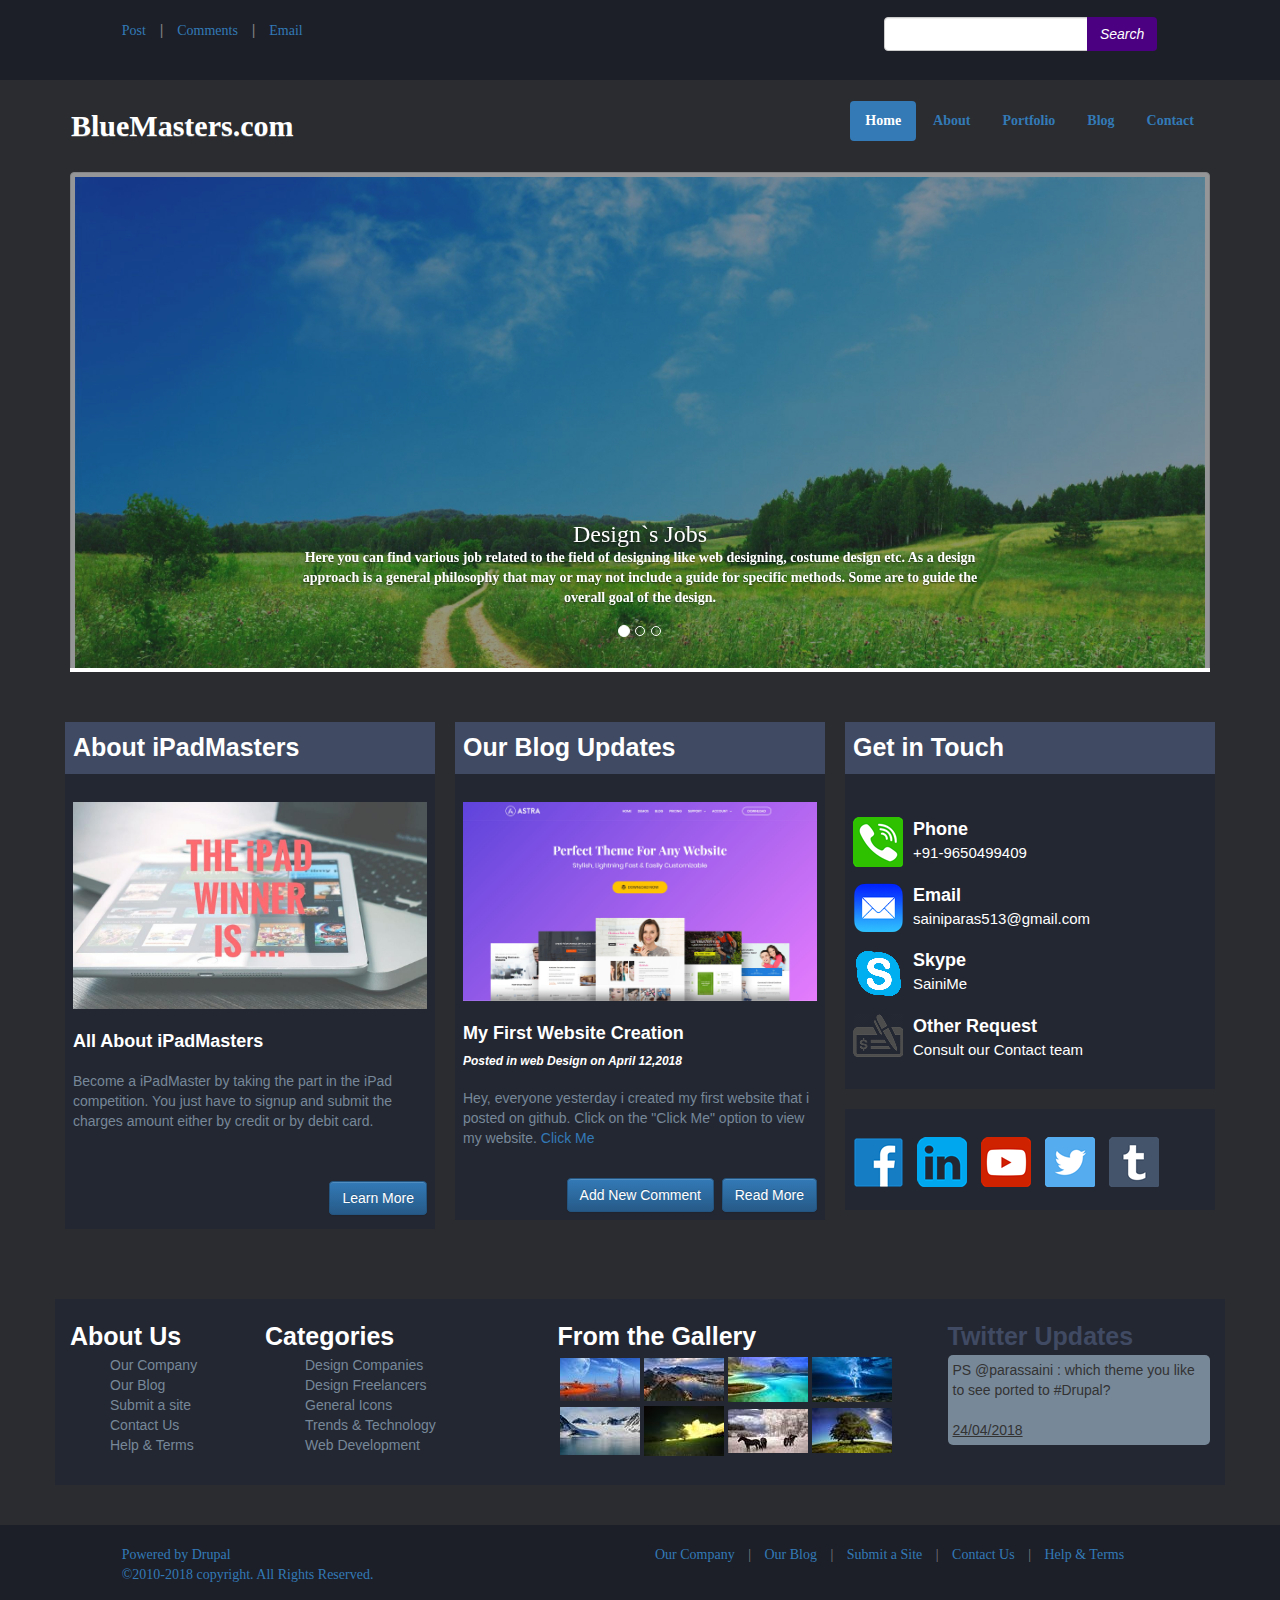
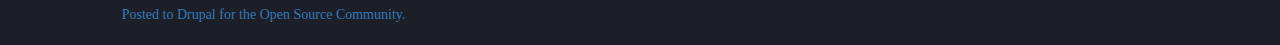
<file: index.html>
<!doctype html>
<html>
     <head>
        
          <meta charset="utf-8"/>
         <meta name="viewport" conttent="width=device-width, initial-scale=1"/>
         <meta name="X-UA-Compatible" content="IE=edge"/>
         <link rel="stylesheet" type="text/css" href="bootstrap.min.css"/>
         <link rel="stylesheet" type="text/css" href="bootstrap-theme.min.css"/>
         <link rel="stylesheet" type="text/css" href="csfile.css"/>    
        
         <script type="text/javascript" src="jsFile.js"></script>
    </head>
<body>
    <div class="container-fluid">
        <div class="row  cs1">
            
               <div class="col-lg-offset-1 col-lg-3 cs4 col-md-offset-1 col-md-4 col-sm-6 col-xs-12">
           
                 <ul class="list-inline ">
                     <li><a href="blog.html"   class="cs2">Post</a></li>
                     <li class="cs3">|</li>
                     <li><a href="javascript:enabled(return false);" onclick="comment()"  style="text-decoration:none;" class="cs2">Comments</a></li>
                     <li class="cs3">|</li>
                     <li><a href="javascript:enabled(return false);" onclick="email()"   style="text-decoration:none;" class="cs2">Email</a></li>
                </ul>
                   
            </div>
            
            <div class="col-lg-offset-4 col-lg-3 col-md-offset-3 col-md-3 col-sm-5 col-xs-11">
               
                <nav class="navbar  cs5">
                <form class="navbar-nav navbar-form navbar-right">
                   
                    <div class="input-group">
                       <input type="text" class="form-control" id="txt1"/>
                        <div class="input-group-btn">
                            <button class="btn cs6" onclick="sear()" >
                                <i style="color:white;">Search</i>
                            </button>
                        </div>
                    </div>
                </form>
                </nav>
                
            </div>
        </div>
    </div>
    
    <div class="container cs8">
        <div class="row ">
          
               <br/>
            <nav class="navbar">
                <div class="container-fluid">
                    <div class="navbar-header">
                        <a href="index.html" class="navbar-brand">
                            <span class="cs9" style="font-size:30px;">BlueMasters.com</span>
                            
                            
                        </a>
                        <button class="btn btn-primary navbar-toggle" data-toggle="collapse" data-target="#abc">
                           <span class="icon-bar"></span>
                            <span class="icon-bar"></span>
                            <span class="icon-bar"></span>
                        </button>
                    </div>
                    
                    <div class="navbar-collapse collapse" id="abc">
                           <ul class="nav nav-pills navbar-right cs9">
                                <li class="active"><a href="index.html">Home</a></li>
                                <li><a href="about.html">About</a></li>
                                <li><a href="portfolio.html">Portfolio</a></li>
                                <li><a href="blog.html">Blog</a></li>
                                <li><a href="contact.html">Contact</a></li>
                            </ul>
                    </div>
          
                </div>
            </nav>
          
        
     
    </div>
    </div>
    
    
    
    <div class="container">
      <div class="row">
         <div class="col-lg-12 col-col-md-12 col-sm-12 xol-xs-12">
             
             
             <div class="carousel slide" id="slides" data-ride="carousel">
                 
                 <ul class="carousel-indicators">
                     <li class="active" data-slide-to="0" data-target="#slides"></li>
                     <li data-slide-to="1" data-target="#slides"></li>
                     <li data-slide-to="2" data-target="#slides"></li>
                 </ul>
                 
                 
                 <div class="carousel-inner cs11">
                     <div class="active item">
                         <img src="2.jpg" class="img-responsive img-thumbnail cs13" />
                         <div class="carousel-caption ">
                             <div class="cs12">
                             <span class="h3">Design`s Jobs</span>
                             <p>
                                 Here you can find various job related to the field of designing like web designing, costume design etc. As a design approach is a general philosophy that may or may not include a guide for specific methods. Some are to guide the overall goal of the design. 
                                 
                             </p>
                                 </div>
                         </div>
                     </div>
                     
                     <div class="item">
                         <img src="3.jpg" class="img-responsive img-thumbnail cs13"/>
                         <div class="carousel-caption">
                             <div class="cs12">
                             <span class="h3">Trend and Technology</span>
                                 <p>Remain updated with the current affairs of technology because here we provide all the news related to the technology, what is in trend and which device is best and which is not. And also information related to the software.
                                 </p>
                                 </div>
                         </div>
                     </div>
                     
                     <div class="item">
                         <img src="5.jpg" class="img-responsive img-thumbnail cs13"/>
                          <div class="carousel-caption">
                             <div class="cs12">
                             <span class="h3">Blogs</span>
                                 <p>
                                     Read new blogs and enhance your knowledge. Or become a blogger by writing new blogs on our website. Share your ideas with people and  yearly whose blogs are read by a large number of people are awarded. Write any blog related to any field related to medical, technology etc.
                                 </p>
                                 </div>
                         </div>
                     </div>
                 </div>
             </div>    
   
      </div>
    </div>
    </div>
        
        
<br/>
        <br/>
        
        
       <div class="container">
           <div class="row">
               <div class="col-lg-4 col-md-4 col-sm-12 col-xs-12 cs18">
                    <table class="table">
                        <tr >
                           <td class="cs14" style="border:none;">
                               About iPadMasters
                            </td>
                        </tr>
                        
                        <tr class="cs16">
                            <td style="border:none;">
                                 <br/>
                                <img src="win-iphone-2.jpg" class="img-responsive"/>
                                <br/>
                                 <span class="cs15">
                                    All About iPadMasters
                                </span>
                               
                            </td>
                        </tr>
                        
                        <tr class="cs16">
                          <td style="border:none;">
                                <p class="cs17">
                                    Become a iPadMaster by taking the part in the iPad competition. You just have to signup and submit the charges amount either by credit or by debit card.
                                </p>
                                <br/>
                                <br/>
                              
                                <button class="btn btn-primary pull-right">Learn More</button>
                            <br/>
                              <br/>
                             
                            </td>
                        </tr>
                   </table>
               </div>
               
               
               
               
               
               
                <div class="col-lg-4 col-md-4 col-sm-12 col-xs-12 cs18" >
                    <table class="table">
                        <tr >
                           <td class="cs14" style="border:none;">
                               Our Blog Updates
                            </td>
                        </tr>
                        
                        <tr class="cs16">
                            <td style="border:none;">
                                 <br/>
                                <img src="sd.jpg" class="img-responsive"/>
                                <br/>
                                <span class="cs15">
                                    
                                    My First Website Creation
                                    <br/>
                                    <i style="font-size:12px;">
                                        Posted in web Design on April 12,2018
                                    </i>
                                </span>
                               
                            </td>
                        </tr>
                        
                        <tr class="cs16">
                          <td style="border:none;">
                                <p class="cs17">
                                   Hey, everyone yesterday i created my first website that i posted on github. Click on the "Click Me" option to view my website.
                                    <a href="https://sainiparas.github.io/forex/" target="_blank">Click Me</a>
                                </p>
                                <br/>
                                <div class="pull-right">
                                <button class="btn btn-primary">Add New Comment</button>&nbsp;
                                   <button class="btn btn-primary ">Read More</button>
                                    </div>
                              
                            </td>
                        </tr>
                   </table>
               </div>
               
               
               
               
                <div class="col-lg-4 col-md-4 col-sm-12 col-xs-12 cs18">
                    <table class="table">
                        <tr >
                           <td class="cs14" style="border:none;">
                               Get in Touch
                            </td>
                        </tr>
                        
                        <tr class="cs16">
                            <td style="border:none;">
                               <br/>
                                <div class="media">
                                    <div class="media-left">
                                    <img src="w.png" class="media-object"/>
                                        </div>
                                    <div class="media-body">
                                        <span class="cs15">Phone</span><br/>
                                        <span class="cs19">+91-9650499409</span>
                                    </div>
                                </div>
                            </td>                       
                            
                        </tr>
                        
                        
                        <tr class="cs16">
                            <td style="border:none;">
                         
                                <div class="media">
                                    <div class="media-left">
                                    <img src="Mail-icon.png" class="media-object"/>
                                        </div>
                                    <div class="media-body">
                                        <span class="cs15">Email</span><br/>
                                        <span class="cs19">sainiparas513@gmail.com</span>
                                    </div>
                                </div>
                            </td>                       
                            
                        </tr>
                        
                        
                          
                        <tr class="cs16">
                            <td style="border:none;">
                         
                                <div class="media">
                                    <div class="media-left">
                                    <img src="Skype-icon.png" class="media-object"/>
                                        </div>
                                    <div class="media-body">
                                        <span class="cs15">Skype</span><br/>
                                        <span class="cs19">SainiMe</span>
                                    </div>
                                </div>
                            </td>                       
                            
                        </tr>
                        
                        
                         <tr class="cs16">
                            <td style="border:none;">
                         
                                <div class="media">
                                    <div class="media-left">
                                    <img src="18-512.png" class="media-object"/>
                                        </div>
                                    <div class="media-body">
                                        <span class="cs15">Other Request</span><br/>
                                        <span class="cs19">Consult our Contact team</span>
                                        <br/>
                                        <br/>
                                    </div>
                                </div>
                            </td>                       
                            
                        </tr>
                        
              
                   </table>
                    
                 
                    <table class="table cs16">
                        <tr>
                            <td style="border:none;">
                                <br/>
                               <nav>
                                   
                                   <ul class="list-inline">
                                    <li>
                                        <a href="https://www.facebook.com/"><img src="facebook_logo.png" class="img-responsive"/></a>
                                       </li>  
                                       
                                       <li>
                                        <a href="https://www.linkedin.com/"><img src="linkedin.png" class="img-responsive"/></a>
                                       </li>   
                                       
                                       <li>
                                        <a href="https://www.youtube.com/"><img src="youtube-512.png" class="img-responsive"/></a>
                                       </li>  
                                       
                                        <li>
                                        <a href="https://twitter.com/login?lang=en"><img src="square-twitter-256.png" class="img-responsive"/></a>
                                       </li>  
                                       
                                       <li class="hidden-md">
                                        <a href="https://www.tumblr.com/login"><img src="square-tumblr-512.png" class="img-responsive"/></a>
                                       </li>  
                                   </ul>
                                </nav>
                              
                            </td>
                        </tr>
                    </table>
               </div>
           </div>
        </div>
        
        
        <br/>
        <br/>
        
        <div class="container">
            <div class="row" style="background-color:#232732;">
               <div class="col-lg-2 col-md-2 col-sm-3 col-xs-12" >
                   <br/>
                     <span class="cs20">About Us</span>
                   <br/>
                    <ul class="cs21">
                        <li><a  style="text-decoration:none;" href="about.html">Our Company</a></li>
                        <li><a class="cs22" href="blog.html">Our Blog</a></li>
                        <li><a class="cs22" href="javascript:enabled(return false)" onclick="site()">Submit a site</a></li>
                        <li><a class="cs22" href="contact.html">Contact Us</a></li>
                        <li><a class="cs22" href="javascript:enabled(return false)" onclick="help()">Help &amp; Terms</a></li>
                    </ul>
                   <br/>
                </div>
                
                
                
                  <div class="col-lg-3 col-md-3 col-sm-3 col-xs-12" >
                   <br/>
                     <span class="cs20">Categories</span>
                   <br/>
                    <ul class="cs21">
                        <li><a  style="text-decoration:none;"  href="javascript:enabled(return false);">Design Companies</a></li>
                        <li><a class="cs22" href="javascript:enabled(return false);">Design Freelancers</a></li>
                        <li><a class="cs22" href="javascript:enabled(return false);">General Icons</a></li>
                        <li><a class="cs22" href="javascript:enabled(return false);">Trends &amp; Technology</a></li>
                        <li><a class="cs22" href="javascript:enabled(return false);">Web Development</a></li>
                    </ul>
                   <br/>
                </div>
                
                
                <div class="col-lg-4 col-md-4 col-sm-3 col-xs-12">
                    <br/>
                       <span class="cs20">From the Gallery</span>
                    <br/>
                    <table>
                         <tr>
                             <td>
                               <a href="javascript:enabled(return false);"> <img src="1 (19).jpg" class="img-responsive cs24"/></a>
                             </td>
                              <td>
                                     <a href="javascript:enabled(return false);">
                                <img src="1 (30).jpg"class="img-responsive cs24"/>
                                         </a>
                             </td>
                             <td>
                                    <a href="javascript:enabled(return false);">
                                <img src="1 (34).jpg"class="img-responsive cs24"/>
                                        </a>
                             </td>
                              <td>
                                  <a href="javascript:enabled(return false);">
                                <img src="1 (59).jpg"class="img-responsive cs24"/>
                                  </a>
                                  
                             </td>
                        </tr>
                        
                        <tr>
                             <td>
                                    <a href="javascript:enabled(return false);">
                                <img src="1 (70).jpg" class="img-responsive cs24"/>
                                        </a>
                             </td>
                              <td>
                                     <a href="javascript:enabled(return false);">
                                <img src="1 (359).jpg"class="img-responsive cs24"/>
                                         </a>
                             </td>
                             <td>
                                    <a href="javascript:enabled(return false);">
                                <img src="1 (292).jpg"class="img-responsive cs24"/>
                                        </a>
                             </td>
                              <td>
                                     <a href="javascript:enabled(return false);">
                                <img src="1 (661).jpg"class="img-responsive cs24"/>
                                         </a>
                             </td>
                        </tr>
                    </table>
                </div>
                
                
                
                
                       
                <div class="col-lg-3 col-xs-3 col-sm-3 col-xs-12">
                      <br/>
                      <span class="cs20" style="color:#404A62;">Twitter Updates</span>
                    <br/>
                     <div id="ak">
                         PS @parassaini : which theme you like to see ported to #Drupal?
                         <br/>
                     
                         <br/>
                         <date>
                            <u>24/04/2018</u>
                         </date>
                         
                          </div>
                
                </div>
               

              

      
            </div>
        </div>
    </div>
        <br/>
        <br/>
        
        
        
        
        
        <div class="container-fluid">
            <div class="row cs1 cs25">
                  <div class="col-lg-offset-1 col-lg-4 col-md-offset-1 col-md-4">
                      <br/>
                       Powered by Drupal<br/>
                      &copy;2010-2018 copyright. All Rights Reserved.<br/>
                      <br/>
                      Posted to Drupal for the Open Source Community.
                      <br/>
                      <br/>
                  </div>
                
                
                   <div class="col-lg-offset-1 col-lg-6 col-md-offset-1 col-md-6">
                       <br/>
                  <ul class="list-inline ">
                     <li><a href="about.html"  class="cs2 cs25">Our Company</a></li>
                     <li class="cs3">|</li>
                     <li><a href="blog.html"  class="cs2 cs25">Our Blog</a></li>
                     <li class="cs3">|</li>
                     <li><a href="javascript:enabled(return false);" onclick="site()" style="text-decoration:none;" class="cs2 cs25">Submit a Site</a></li>
                       <li class="cs3">|</li>
                     <li><a href="contact.html"  class="cs2 cs25">Contact Us</a></li>
                       <li class="cs3">|</li>
                     <li><a href="javascript:enabled(return false);" onclick="help()" style="text-decoration:none;"  class="cs2 cs25">Help &amp; Terms</a></li>
                  </ul>
                       
                       
                   </div>
            </div>
        </div>
  
        
        
        
        
 
    
    
    <script type="text/javascript" src="jquery-3.2.1.min.js"></script>
    <script type="text/javascript" src="bootstrap.min.js"></script>
</body>    
</html>
</file>
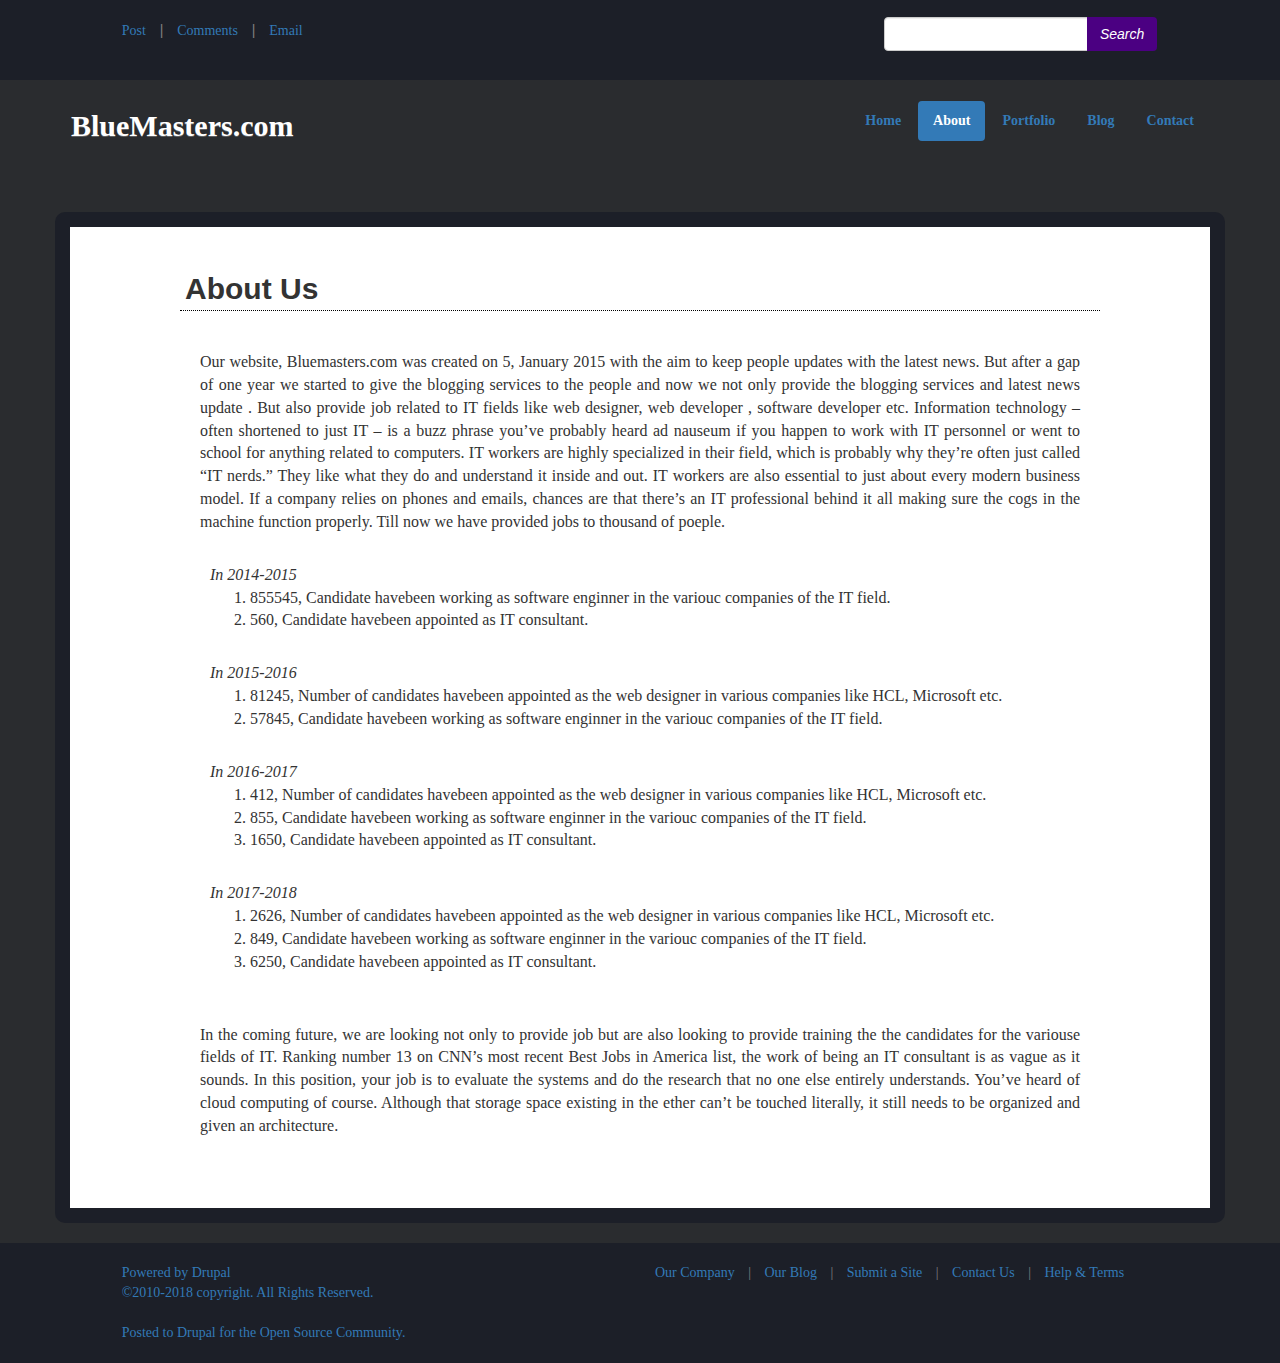
<file: about.html>
<!doctype html>
<html>
     <head>
        
          <meta charset="utf-8"/>
         <meta name="viewport" conttent="width=device-width, initial-scale=1"/>
         <meta name="X-UA-Compatible" content="IE=edge"/>
         <link rel="stylesheet" type="text/css" href="bootstrap.min.css"/>
         <link rel="stylesheet" type="text/css" href="bootstrap-theme.min.css"/>
         <link rel="stylesheet" type="text/css" href="csfile.css"/>    
        
         <script type="text/javascript" src="jsFile.js"></script>
    </head>
<body>
    <div class="container-fluid">
        <div class="row  cs1">
            
               <div class="col-lg-offset-1 col-lg-3 cs4 col-md-offset-1 col-md-4 col-sm-6 col-xs-12">
           
                    <ul class="list-inline ">
                            <li><a href="blog.html"   class="cs2">Post</a></li>
                            <li class="cs3">|</li>
                            <li><a href="javascript:enabled(return false);" onclick="comment()"  style="text-decoration:none;" class="cs2">Comments</a></li>
                            <li class="cs3">|</li>
                            <li><a href="javascript:enabled(return false);" onclick="email()"  style="text-decoration:none;" class="cs2">Email</a></li>
                       </ul>
                   
            </div>
            
            <div class="col-lg-offset-4 col-lg-3 col-md-offset-3 col-md-3 col-sm-5 col-xs-11">
               
                <nav class="navbar  cs5">
                <form class="navbar-nav navbar-form navbar-right">
                   
                    <div class="input-group">
                       <input type="text" class="form-control" id="txt1"/>
                        <div class="input-group-btn">
                            <button class="btn cs6" onclick="sear()">
                                <i style="color:white;">Search</i>
                            </button>
                        </div>
                    </div>
                </form>
                </nav>
                
            </div>
        </div>
    </div>
    
    <div class="container cs8">
        <div class="row ">
          
               <br/>
            <nav class="navbar">
                <div class="container-fluid">
                    <div class="navbar-header">
                        <a href="index.html" class="navbar-brand">
                            <span class="cs9" style="font-size:30px;">BlueMasters.com</span>
                            
                            
                        </a>
                        <button class="btn btn-primary navbar-toggle" data-toggle="collapse" data-target="#abc">
                           <span class="icon-bar"></span>
                            <span class="icon-bar"></span>
                            <span class="icon-bar"></span>
                        </button>
                    </div>
                    
                    <div class="navbar-collapse collapse" id="abc">
                           <ul class="nav nav-pills navbar-right cs9">
                                <li><a href="index.html">Home</a></li>
                                <li class="active"><a href="about.html">About</a></li>
                                <li><a href="portfolio.html">Portfolio</a></li>
                                <li><a href="blog.html">Blog</a></li>
                                <li><a href="contact.html">Contact</a></li>
                            </ul>
                    </div>
          
                </div>
            </nav>
          
        
     
    </div>
    </div>
    

    <br/>
    <br/>
   
            
            
            
    <div class="container body-border ">
        <div class="row">
        <div class="col-lg-offset-1 col-lg-10 col-md-offset-1 col-md-10 col-sm-offset-1 col-sm-10 col-xs-12">
            <br/>
            <br/>
            <div class="padi" style="border-bottom:1.5px dotted black;">
             <i class="fa fa-paragraph fa-2x"></i>
                <span class="h2"><b>About Us</b></span>
                <br/>
              
                
              
                </div>
             <br/>
            </div>
              <div class="col-lg-offset-1 col-lg-10 col-md-offset-1 col-md-10 col-sm-offset-1 col-sm-10 col-xs-12">
                  <p style="padding:20px;" class="para">
                      Our website, Bluemasters.com was created on <date>5, January 2015</date> with the aim to keep people updates with the latest news. But after a gap of one year we started to give the blogging services to the people and now we not only provide the blogging services and latest news update . But also provide job related to IT fields like web designer, web developer , software developer etc. Information technology – often shortened to just IT – is a buzz phrase you’ve probably heard ad nauseum if you happen to work with IT personnel or went to school for anything related to computers. IT workers are highly specialized in their field, which is probably why they’re often just called “IT nerds.” They like what they do and understand it inside and out. IT workers are also essential to just about every modern business model. If a company relies on phones and emails, chances are that there’s an IT professional behind it all making sure the cogs in the machine function properly.
                      Till now we have provided jobs to thousand of poeple.
                  </p>
              
                  <div style="padding-left:30px;padding-right:30px;">
                  <div class="para">
                      <cite>In 2014-2015</cite>
                  <ul class="para" style="list-style-type:number;">
                      <li>
                         855545, Candidate havebeen working as software enginner in the variouc companies of the IT field.
                      </li>
                      <li>
                         560, Candidate havebeen appointed as IT consultant.
                      </li>
                  </ul>
                      </div>
                  
                  <br/>
                  
                   <div class="para">
                      <cite>In 2015-2016</cite>
                  <ul class="para" style="list-style-type:number;">
                      <li>81245, Number of candidates havebeen appointed as the web designer in various companies like HCL, Microsoft etc.</li>
                      <li>
                         57845, Candidate havebeen working as software enginner in the variouc companies of the IT field.
                      </li>
                     
                  </ul>
                      </div>
                  
                  <br/>
                  
                   <div class="para">
                      <cite>In 2016-2017</cite>
                  <ul class="para" style="list-style-type:number;">
                      <li>412, Number of candidates havebeen appointed as the web designer in various companies like HCL, Microsoft etc.</li>
                      <li>
                         855, Candidate havebeen working as software enginner in the variouc companies of the IT field.
                      </li>
                      <li>
                         1650, Candidate havebeen appointed as IT consultant.
                      </li>
                  </ul>
                      </div>
                  
                  
                  <br/>
                  
                   <div class="para">
                      <cite>In 2017-2018</cite>
                  <ul class="para" style="list-style-type:number;">
                      <li>2626, Number of candidates havebeen appointed as the web designer in various companies like HCL, Microsoft etc.</li>
                      <li>
                         849, Candidate havebeen working as software enginner in the variouc companies of the IT field.
                      </li>
                      <li>
                         6250, Candidate havebeen appointed as IT consultant.
                      </li>
                  </ul>
                      </div>
                 
                 </div>
                  <br/>
                  <p class="para" style="padding:20px;">
                      In the coming future, we are looking not only to provide job but are also looking to provide training the the candidates for the variouse fields of  IT. Ranking number 13 on CNN’s most recent Best Jobs in America list, the work of being an IT consultant is as vague as it sounds. In this position, your job is to evaluate the systems and do the research that no one else entirely understands. You’ve heard of cloud computing of course. Although that storage space existing in the ether can’t be touched literally, it still needs to be organized and given an architecture.
                  </p>
                  <br/>
                  <br/>
            </div>
        </div>
    </div>
    
    
    
    
    
    
    
    
    
    
    
    
    
    
    
    
    
    
    
    
   
         <br/>
        
        <div class="container-fluid">
            <div class="row cs1 cs25">
                  <div class="col-lg-offset-1 col-lg-4 col-md-offset-1 col-md-4">
                      <br/>
                       Powered by Drupal<br/>
                      &copy;2010-2018 copyright. All Rights Reserved.<br/>
                      <br/>
                      Posted to Drupal for the Open Source Community.
                      <br/>
                      <br/>
                  </div>
                
                
                   <div class="col-lg-offset-1 col-lg-6 col-md-offset-1 col-md-6">
                       <br/>
                       <ul class="list-inline ">
                            <li><a href="about.html"  class="cs2 cs25">Our Company</a></li>
                            <li class="cs3">|</li>
                            <li><a href="blog.html"  class="cs2 cs25">Our Blog</a></li>
                            <li class="cs3">|</li>
                            <li><a href="javascript:enabled(return false);" onclick="site()" style="text-decoration:none;"  class="cs2 cs25">Submit a Site</a></li>
                              <li class="cs3">|</li>
                            <li><a href="contact.html"  class="cs2 cs25">Contact Us</a></li>
                              <li class="cs3">|</li>
                            <li><a href="javascript:enabled(return false);" onclick="help()" style="text-decoration:none;"  class="cs2 cs25">Help &amp; Terms</a></li>
                         </ul>
                       
                       
                   </div>
            </div>
        </div>
       
    <script type="text/javascript" src="jquery-3.2.1.min.js"></script>
    <script type="text/javascript" src="bootstrap.min.js"></script>
</body>    
</html>
</file>
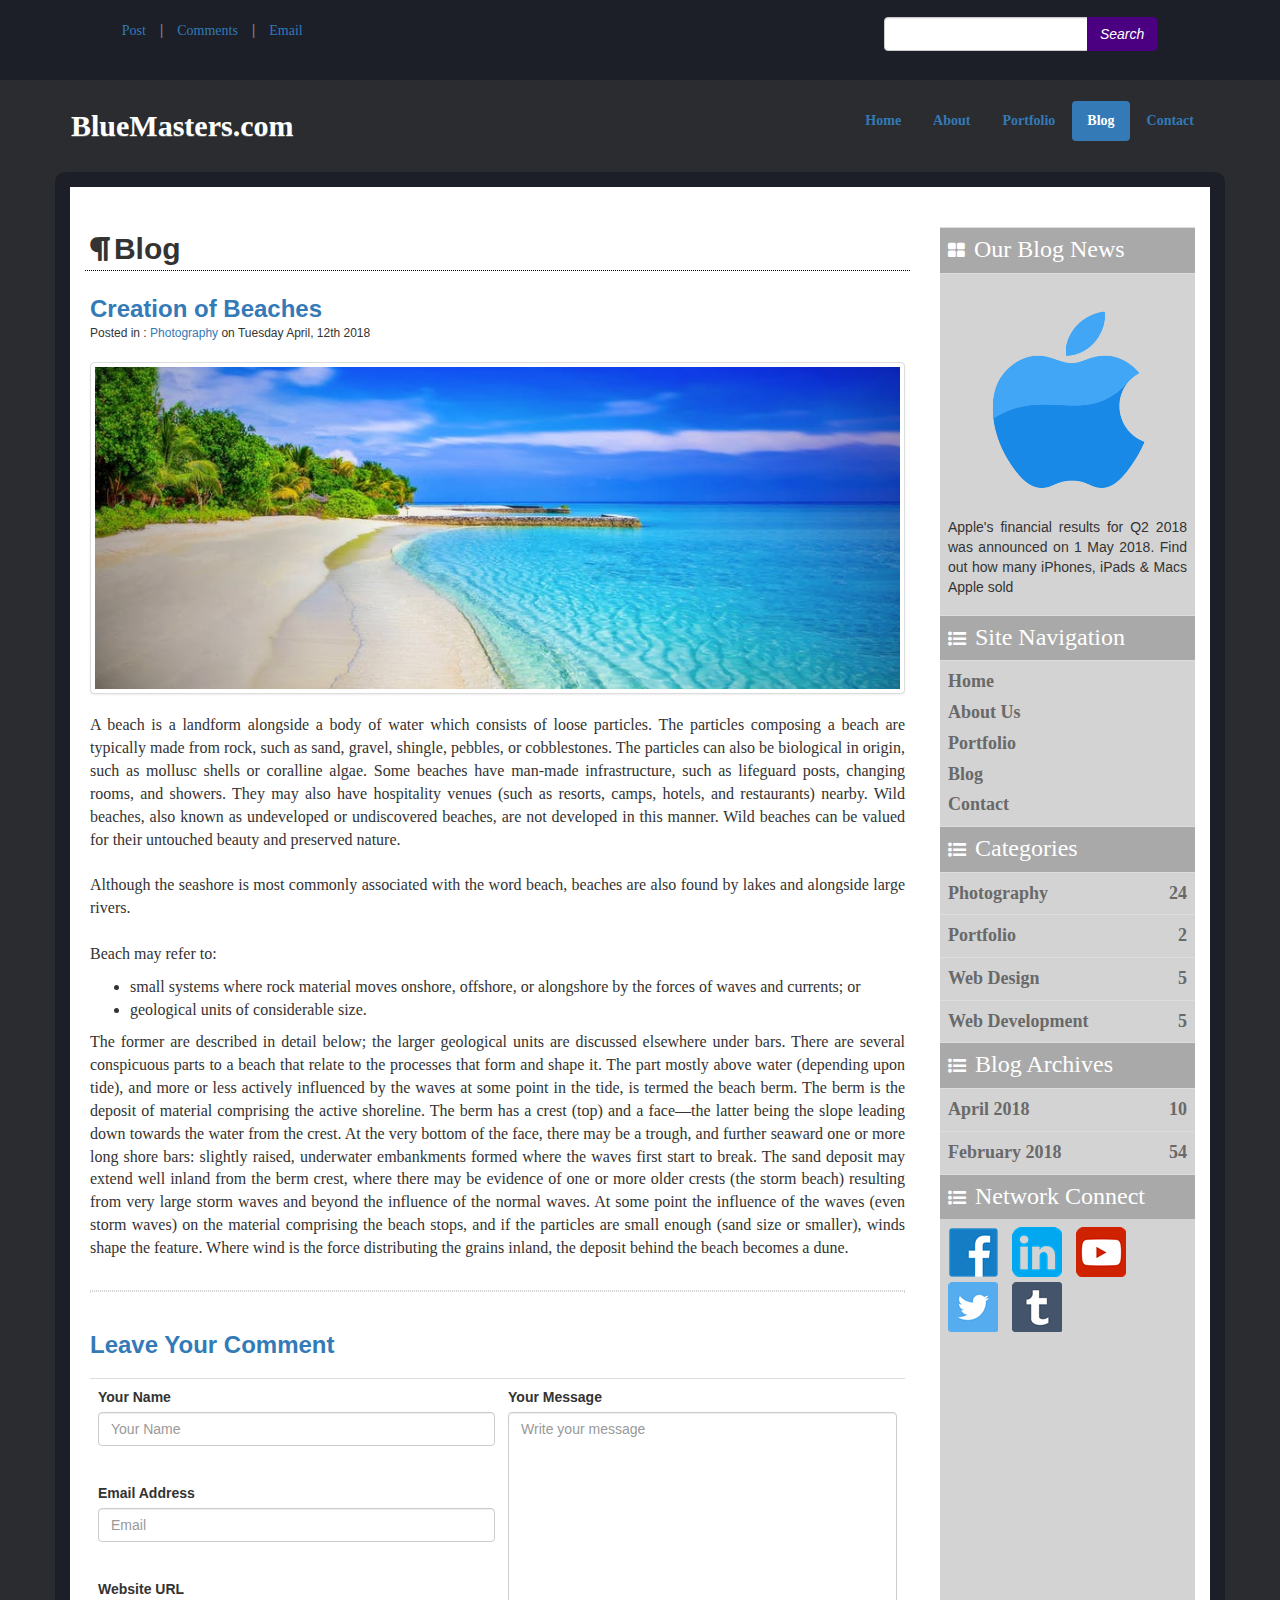
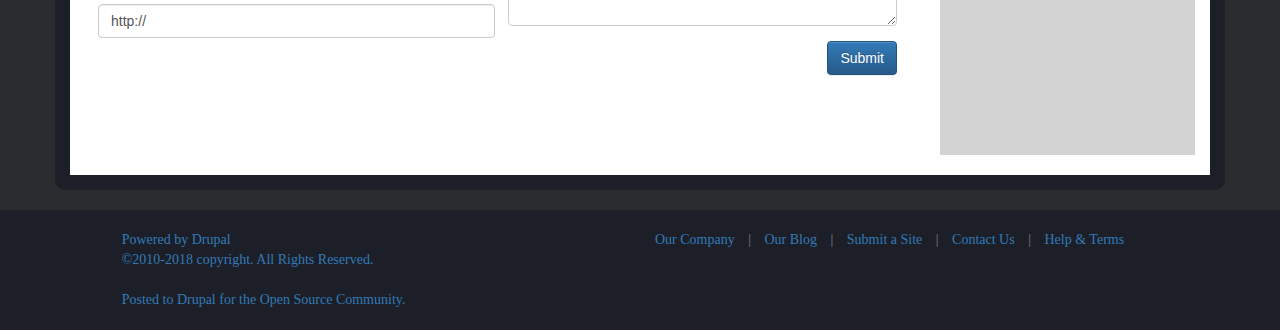
<file: blog.html>
<!doctype html>
<html>
     <head>
        
          <meta charset="utf-8"/>
         <meta name="viewport" conttent="width=device-width, initial-scale=1"/>
         <meta name="X-UA-Compatible" content="IE=edge"/>
         <link rel="stylesheet" type="text/css" href="bootstrap.min.css"/>
         <link rel="stylesheet" type="text/css" href="bootstrap-theme.min.css"/>
         <link rel="stylesheet" type="text/css" href="csfile.css"/>    
         <link rel="stylesheet" href="https://cdnjs.cloudflare.com/ajax/libs/font-awesome/4.7.0/css/font-awesome.min.css">
         <script type="text/javascript" src="jsFile.js"></script>
    </head>
<body>
    <div class="container-fluid">
        <div class="row  cs1">
            
               <div class="col-lg-offset-1 col-lg-3 cs4 col-md-offset-1 col-md-4 col-sm-6 col-xs-12">
           
                    <ul class="list-inline ">
                            <li><a href="blog.html"   class="cs2">Post</a></li>
                            <li class="cs3">|</li>
                            <li><a href="javascript:enabled(return false);" onclick="comment()" style="text-decoration:none;" class="cs2">Comments</a></li>
                            <li class="cs3">|</li>
                            <li><a href="javascript:enabled(return false);" onclick="email()"  style="text-decoration:none;"  class="cs2">Email</a></li>
                       </ul>
                   
            </div>
            
            <div class="col-lg-offset-4 col-lg-3 col-md-offset-3 col-md-3 col-sm-5 col-xs-11">
               
                <nav class="navbar  cs5">
                <form class="navbar-nav navbar-form navbar-right">
                   
                    <div class="input-group">
                       <input type="text" class="form-control" id="txt1"/>
                        <div class="input-group-btn">
                            <button class="btn cs6" onclick="sear()">
                                <i style="color:white;">Search</i>
                            </button>
                        </div>
                    </div>
                </form>
                </nav>
                
            </div>
        </div>
    </div>
    
    <div class="container cs8">
        <div class="row ">
          
               <br/>
            <nav class="navbar">
                <div class="container-fluid">
                    <div class="navbar-header">
                        <a href="index.html" class="navbar-brand">
                            <span class="cs9" style="font-size:30px;">BlueMasters.com</span>
                            
                            
                        </a>
                        <button class="btn btn-primary navbar-toggle" data-toggle="collapse" data-target="#abc">
                           <span class="icon-bar"></span>
                            <span class="icon-bar"></span>
                            <span class="icon-bar"></span>
                        </button>
                    </div>
                    
                    <div class="navbar-collapse collapse" id="abc">
                           <ul class="nav nav-pills navbar-right cs9">
                                <li><a href="index.html">Home</a></li>
                                <li><a href="about.html">About</a></li>
                                <li><a href="portfolio.html">Portfolio</a></li>
                                <li class="active"><a href="blog.html">Blog</a></li>
                                <li><a href="contact.html">Contact</a></li>
                            </ul>
                    </div>
          
                </div>
            </nav>
          
        
     
    </div>
    </div>
    
    
    
    <div class="container body-border">
        <div class="row">
        <div class="col-lg-9 col-md-9 col-sm-12 col-xs-12">
            <br/>
            <br/>
            <div class="padi" style="border-bottom:1.5px dotted black;">
             <i class="fa fa-paragraph fa-2x"></i>
                <span class="h2"><b>Blog</b></span>
                <br/>
              
                </div>
             <br/>
            <div class="padi">
             <span class="h3 text-primary"><b>Creation of Beaches</b></span><br/>
               <b> <span class="h6">Posted in :<span class="text-primary"> Photography</span> on Tuesday April, 12th 2018</span></b>
                <br/>
                <br/>
                <img src="sea.jpeg" class="img-responsive img-thumbnail"/>
                <br/>
                 <br/>
                
                <p class=" para">A beach is a landform alongside a body of water which consists of loose particles. The particles composing a beach are typically made from rock, such as sand, gravel, shingle, pebbles, or cobblestones. The particles can also be biological in origin, such as mollusc shells or coralline algae.

Some beaches have man-made infrastructure, such as lifeguard posts, changing rooms, and showers. They may also have hospitality venues (such as resorts, camps, hotels, and restaurants) nearby. Wild beaches, also known as undeveloped or undiscovered beaches, are not developed in this manner. Wild beaches can be valued for their untouched beauty and preserved nature.
                    <br/><br/>
                    
                    Although the seashore is most commonly associated with the word beach, beaches are also found by lakes and alongside large rivers.
                    <br/><br/>
                    Beach may refer to:
                     </p>
                    <ul class="para">
                        <li>small systems where rock material moves onshore, offshore, or alongshore by the forces of waves and currents; or</li>
                        <li>geological units of considerable size.</li>
                    </ul>
                <p class="para">
                The former are described in detail below; the larger geological units are discussed elsewhere under bars.

There are several conspicuous parts to a beach that relate to the processes that form and shape it. The part mostly above water (depending upon tide), and more or less actively influenced by the waves at some point in the tide, is termed the beach berm. The berm is the deposit of material comprising the active shoreline. The berm has a crest (top) and a face—the latter being the slope leading down towards the water from the crest. At the very bottom of the face, there may be a trough, and further seaward one or more long shore bars: slightly raised, underwater embankments formed where the waves first start to break.

The sand deposit may extend well inland from the berm crest, where there may be evidence of one or more older crests (the storm beach) resulting from very large storm waves and beyond the influence of the normal waves. At some point the influence of the waves (even storm waves) on the material comprising the beach stops, and if the particles are small enough (sand size or smaller), winds shape the feature. Where wind is the force distributing the grains inland, the deposit behind the beach becomes a dune.
               </p>
                
                <br/>
               <div class="lin" ></div>
                <br/>
                
                <!--down div tag will display the comment submitted by the user -->
                <span id="spa"></span>
                <div id="come">
                    
                </div>
                
                
                 
                   <br/>
                  <span class="h3 text-primary text-capitalize"><b>Leave your comment</b></span>
                <br/>
                <br/>
                <table class="table">
                    <tr>
                        <td>
                            <form>
                                <div class="form-group">
                                    <label>Your Name</label>
                                    <input id="txt10" type="text" placeholder="Your Name" class="form-control"/>
                                </div>
                            </form>
                        </td>
                        
                        <td rowspan="4" style="padding-left:5px;">
                            <form>
                                <div class="form-group">
                                    <label>Your Message</label>
                                    <div>
                                    <textarea id="txt4" rows="10" placeholder="Write your message " maxlength="400" class="form-control"></textarea>
                                        </div>
                                </div>
                                <button onclick="submi()" class="btn btn-primary pull-right">
                                    Submit
                                </button>
                            </form>
                        </td>
                    </tr>
                    
                    
                     <tr>
                        <td style="border:none;">
                            <form>
                                <div class="form-group">
                                    <label>Email Address</label>
                                    <input id="txt2" type="email" placeholder="Email" class="form-control"/>
                                </div>
                            </form>
                        </td>
                    </tr>
                    
                    
                     <tr>
                        <td style="border:none;">
                            <form>
                                <div class="form-group">
                                    <label>Website URL</label>
                                    <input id="txt3" type="text" value="http://" class="form-control"/>
                                </div>
                            </form>
                        </td>
                    </tr>
                    
                    <tr>
                        <td style="border:none;">
                        </td>
                    </tr>
                    
                  
                </table>
                
                
                
            </div>
            <br/>
        </div>
            
            
            <div class="col-lg-3 col-md-3 col-sm-12 col-xs-12">
                <br/>
                <br/>
                 <table class="table">
                     <tr>
                     <td class="gray"> 
                        <i class="fa fa-th-large"></i> &nbsp;<span class="h3">Our Blog News</span>
                    </td>
                     </tr>
                     <tr>
                         <td class="gray1">
                             <img src="apple.png" class="img-responsive appl" />
                             <p class="gray2">
                                 Apple's financial results for Q2 2018 was announced on 1 May 2018. Find out how many iPhones, iPads & Macs Apple sold
                             </p>
                         </td>
                     </tr>
                     
                     
                      <tr>
                     <td class="gray"> 
                        <i class="fa fa-list-ul"></i> &nbsp;<span class="h3">Site Navigation</span>
                    </td>
                     </tr>
                     <tr>
                         <td class="gray1">
                            <div class="btn-block btn-group">
                                <a href="index.html" class="text-left cs34" style="text-decoration:none;">
                                    <div> Home
                                    </div>
                                </a>
                             </div>
                             
                               <div class="btn-block btn-group ">
                                <a href="about.html" class="text-left cs34 active" style="text-decoration:none;">
                                    <div> About Us
                                    </div>
                                </a>
                             </div>
                             
                             <div class="btn-block btn-group">
                                <a href="portfolio.html" class="text-left cs34 active" style="text-decoration:none;">
                                    <div>Portfolio
                                    </div>
                                </a>
                             </div>
                             
                             
                             <div class="btn-block btn-group">
                                <a href="blog.html" class="text-left cs34 active" style="text-decoration:none;">
                                    <div> Blog
                                    </div>
                                </a>
                             </div>
                             
                             <div class="btn-block btn-group">
                                <a href="contact.html" class="text-left cs34 active" style="text-decoration:none;">
                                    <div> Contact
                                    </div>
                                </a>
                             </div>
                         </td>
                     </tr>
                     
                     
                     
                      <tr>
                     <td class="gray"> 
                        <i class="fa fa-list-ul"></i> &nbsp;<span class="h3">Categories</span>
                    </td>
                      
                     </tr>
                     <tr>
                         <td class="gray1 text-center">
                             <a class="ak" href="#" style="text-decoration:none;">
                              <div class="text-left">
                                  <span>Photography</span>
                                  <span style="float:right">24</span>
                             </div>
                                 </a>
                            
                         </td>
                     </tr>
                     
                     
                       <tr>
                         <td class="gray1 text-center">
                             <a class="ak" href="#" style="text-decoration:none;">
                              <div class="text-left">
                                  <span>Portfolio</span>
                                  <span style="float:right">2</span>
                             </div>
                                 </a>
                            
                         </td>
                     </tr>
                     
                     
                        <tr>
                         <td class="gray1 text-center">
                             <a class="ak" href="#" style="text-decoration:none;">
                              <div class="text-left">
                                  <span>Web Design</span>
                                  <span style="float:right">5</span>
                             </div>
                                 </a>
                            
                         </td>
                     </tr>
                     
                     
                        <tr>
                         <td class="gray1 text-center">
                             <a class="ak" href="#" style="text-decoration:none;">
                              <div class="text-left">
                                  <span>Web Development</span>
                                  <span style="float:right">5</span>
                             </div>
                                 </a>
                            
                         </td>
                     </tr>
                     
                     
                     <tr>
                     <td class="gray"> 
                        <i class="fa fa-list-ul"></i> &nbsp;<span class="h3">Blog Archives</span>
                    </td>
                     </tr>
                    <tr>
                         <td class="gray1 text-center">
                             <a class="ak" href="#" style="text-decoration:none;">
                              <div class="text-left">
                                  <span>April 2018</span>
                                  <span style="float:right">10</span>
                             </div>
                                 </a>
                            
                         </td>
                     </tr>
                     
                     
                       <tr>
                         <td class="gray1 text-center">
                             <a class="ak" href="#" style="text-decoration:none;">
                              <div class="text-left">
                                  <span>February 2018</span>
                                  <span style="float:right">54</span>
                             </div>
                                 </a>
                            
                         </td>
                     </tr>
                     
                     
                        <tr>
                     <td class="gray"> 
                        <i class="fa fa-list-ul"></i> &nbsp;<span class="h3">Network Connect</span>
                    </td>
                     </tr>
                      <tr class="gray1">
                            <td style="border:none;">
                          
                               <nav>
                                   
                                   <ul class="list-inline">
                                    <li>
                                        <a href="https://www.facebook.com/"><img src="facebook_logo.png" class="img-responsive"/></a>
                                       </li>  
                                       
                                       <li>
                                        <a href="https://www.linkedin.com/"><img src="linkedin.png" class="img-responsive"/></a>
                                       </li>   
                                       
                                       <li>
                                        <a href="https://www.youtube.com/"><img src="youtube-512.png" class="img-responsive"/></a>
                                       </li>  
                                       
                                        <li>
                                        <a href="https://twitter.com/login?lang=en"><img src="square-twitter-256.png" class="img-responsive"/></a>
                                       </li>  
                                       
                                       <li class="hidden-md">
                                        <a href="https://www.tumblr.com/login"><img src="square-tumblr-512.png" class="img-responsive"/></a>
                                       </li>  
                                   </ul>
                                </nav>
                              
                            </td>
                        </tr>

                     
                     <tr>
                         <td class="gray1 text-center cs31" style="border:none;"></td>
                     </tr>
                </table>
            </div>
        </div>

    </div>
    
    
    
    
    
    
    
    
    
    
    
    
    
    
    
    
    
    
    
    
    
    
    
   
         <br/>
        
        <div class="container-fluid">
            <div class="row cs1 cs25">
                  <div class="col-lg-offset-1 col-lg-4 col-md-offset-1 col-md-4">
                      <br/>
                       Powered by Drupal<br/>
                      &copy;2010-2018 copyright. All Rights Reserved.<br/>
                      <br/>
                      Posted to Drupal for the Open Source Community.
                      <br/>
                      <br/>
                  </div>
                
                
                   <div class="col-lg-offset-1 col-lg-6 col-md-offset-1 col-md-6">
                       <br/>
                       <ul class="list-inline ">
                            <li><a href="about.html"  class="cs2 cs25">Our Company</a></li>
                            <li class="cs3">|</li>
                            <li><a href="blog.html"  class="cs2 cs25">Our Blog</a></li>
                            <li class="cs3">|</li>
                            <li><a href="javascript:enabled(return false);" onclick="site()" style="text-decoration:none;"  class="cs2 cs25">Submit a Site</a></li>
                              <li class="cs3">|</li>
                            <li><a href="contact.html"  class="cs2 cs25">Contact Us</a></li>
                              <li class="cs3">|</li>
                            <li><a href="javascript:enabled(return false);" onclick="help()" style="text-decoration:none;" class="cs2 cs25">Help &amp; Terms</a></li>
                         </ul>
                       
                       
                   </div>
            </div>
        </div>
       
    <script type="text/javascript" src="jquery-3.2.1.min.js"></script>
    <script type="text/javascript" src="bootstrap.min.js"></script>
</body>    
</html>
</file>
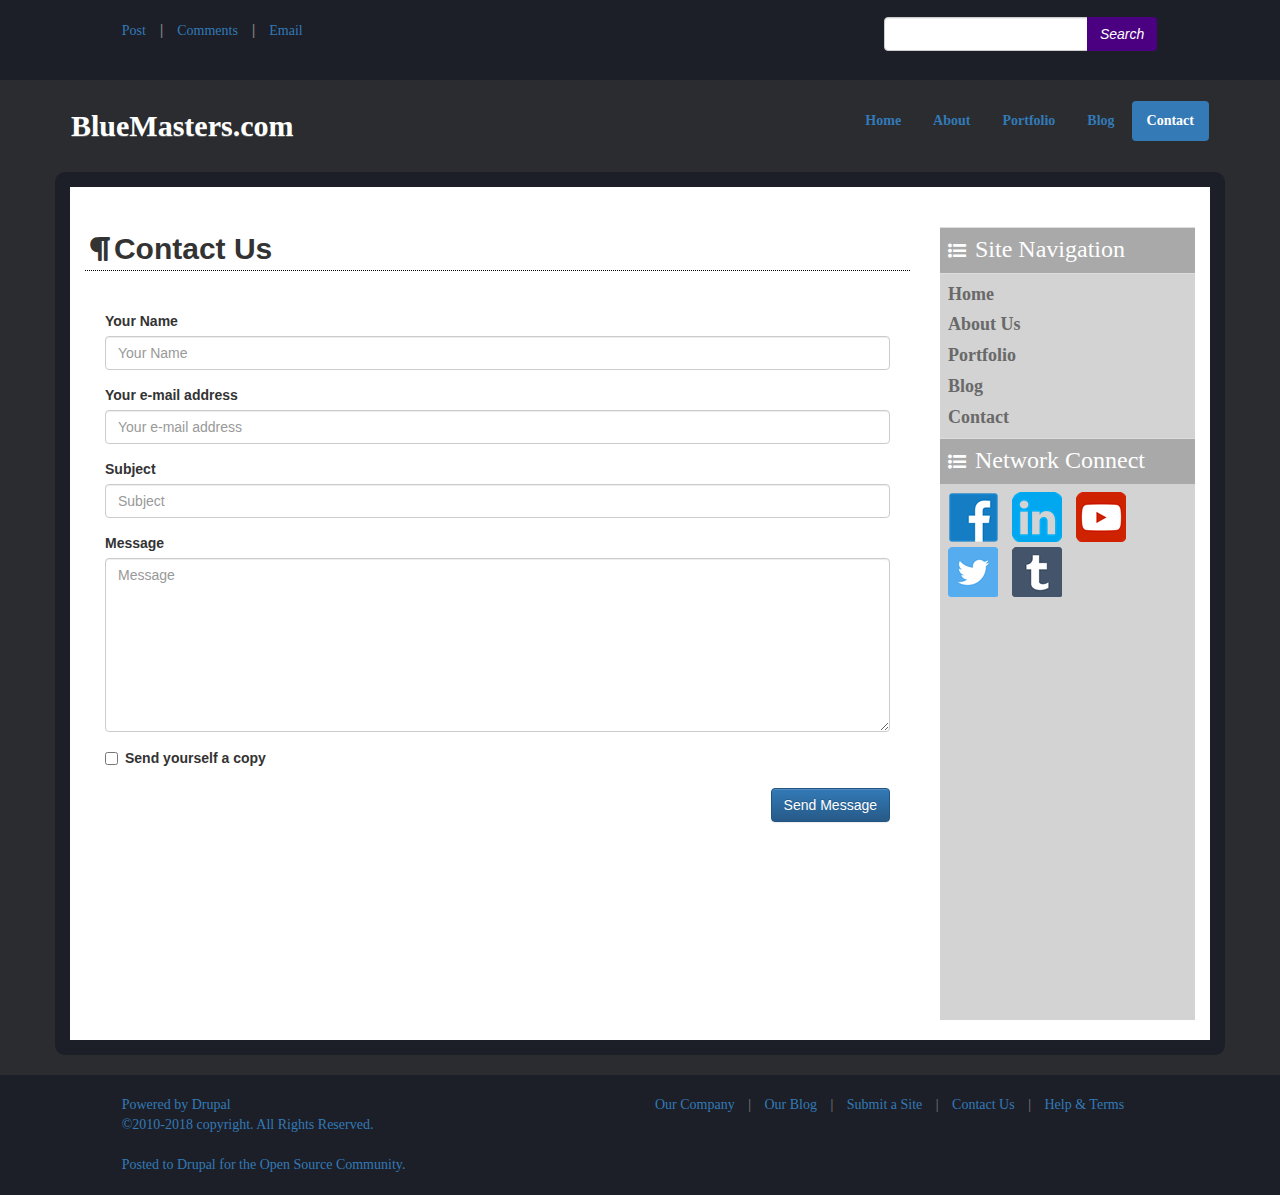
<file: contact.html>
<!doctype html>
<html>
     <head>
        
          <meta charset="utf-8"/>
         <meta name="viewport" conttent="width=device-width, initial-scale=1"/>
         <meta name="X-UA-Compatible" content="IE=edge"/>
         <link rel="stylesheet" type="text/css" href="bootstrap.min.css"/>
         <link rel="stylesheet" type="text/css" href="bootstrap-theme.min.css"/>
         <link rel="stylesheet" type="text/css" href="csfile.css"/>    
        <link rel="stylesheet" href="https://cdnjs.cloudflare.com/ajax/libs/font-awesome/4.7.0/css/font-awesome.min.css">
         <script type="text/javascript" src="jsFile.js"></script>
         <style type="text/css">
           .val_error{
                color:black;
           }
         </style>
    </head>
<body>
    <div class="container-fluid">
        <div class="row  cs1">
            
               <div class="col-lg-offset-1 col-lg-3 cs4 col-md-offset-1 col-md-4 col-sm-6 col-xs-12">
           
                    <ul class="list-inline ">
                            <li><a href="blog.html"   class="cs2">Post</a></li>
                            <li class="cs3">|</li>
                            <li><a href="javascript:enabled(return false);" onclick="comment()"  style="text-decoration:none;" class="cs2">Comments</a></li>
                            <li class="cs3">|</li>
                            <li><a href="javascript:enabled(return false);" onclick="email()"  style="text-decoration:none;"  class="cs2">Email</a></li>
                       </ul>
                   
            </div>
            
            <div class="col-lg-offset-4 col-lg-3 col-md-offset-3 col-md-3 col-sm-5 col-xs-11">
               
                <nav class="navbar  cs5">
                <form class="navbar-nav navbar-form navbar-right">
                   
                    <div class="input-group">
                       <input type="text" class="form-control" id="txt1"/>
                        <div class="input-group-btn">
                            <button class="btn cs6" onclick="sear()">
                                <i style="color:white;">Search</i>
                            </button>
                        </div>
                    </div>
                </form>
                </nav>
                
            </div>
        </div>
    </div>
    
    <div class="container cs8">
        <div class="row ">
          
               <br/>
            <nav class="navbar">
                <div class="container-fluid">
                    <div class="navbar-header">
                        <a href="index.html" class="navbar-brand">
                            <span class="cs9" style="font-size:30px;">BlueMasters.com</span>
                            
                            
                        </a>
                        <button class="btn btn-primary navbar-toggle" data-toggle="collapse" data-target="#abc">
                           <span class="icon-bar"></span>
                            <span class="icon-bar"></span>
                            <span class="icon-bar"></span>
                        </button>
                    </div>
                    
                    <div class="navbar-collapse collapse" id="abc">
                           <ul class="nav nav-pills navbar-right cs9">
                                <li><a href="index.html">Home</a></li>
                                <li><a href="about.html">About</a></li>
                                <li><a href="portfolio.html">Portfolio</a></li>
                                <li><a href="blog.html">Blog</a></li>
                                <li class="active"><a href="contact.html">Contact</a></li>
                            </ul>
                    </div>
          
                </div>
            </nav>
          
        
     
    </div>
    </div>
    
    
    
    
    
    
    
    
    
    
    
    
    
    
    
    
    
    
    
    
    
     <div class="container body-border">
        <div class="row">
        <div class="col-lg-9 col-md-9 col-sm-12 col-xs-12">

             <br/>
            <br/>
            <div class="padi" style="border-bottom:1.5px dotted black;">
             <i class="fa fa-paragraph fa-2x"></i>
                <span class="h2"><b>Contact Us</b></span>
                <br/>
              
                </div>
             <br/>
            
            
            <div style="padding:20px;">
            <form  name="vform">
                <div class="form-group">
                    <label>Your Name</label>
                    <input type="text" class="form-control" placeholder="Your Name" maxlength="50" id="name">
                    
                </div>
                
                 <div class="form-group">
                    <label>Your e-mail address</label>
                    <input type="email" class="form-control" placeholder="Your e-mail address" maxlength="50" id="email">
                
                </div>
                
                <div class="form-group">
                    <label>Subject</label>
                    <input type="text" class="form-control" placeholder="Subject" maxlength="50" id="sub">
                    
                </div>
                
                 <div class="form-group">
                    <label>Message</label>
                    <textarea rows="8" maxlength="500" placeholder="Message" class="form-control" id="mess"></textarea>
                  
                     
                </div>
                
                <label class="checkbox-inline">
                  <input type="checkbox" value="Send yourself a copy"/><b>Send yourself a copy</b>
                </label>
                <br/>
                <br/>
                
                <button class="btn btn-primary pull-right" onclick="form_det()">Send Message</button>
                </form>
                </div>


            
            
        </div>
            
            
            <div class="col-lg-3 col-md-3 col-sm-12 col-xs-12">
                <br/>
                <br/>
                 <table class="table">
                    
                     
                      <tr>
                     <td class="gray"> 
                        <i class="fa fa-list-ul"></i> &nbsp;<span class="h3">Site Navigation</span>
                    </td>
                     </tr>
                     <tr>
                         <td class="gray1">
                            <div class="btn-block btn-group">
                                <a href="index.html" class="text-left cs34" style="text-decoration:none;">
                                    <div> Home
                                    </div>
                                </a>
                             </div>
                             
                               <div class="btn-block btn-group ">
                                <a href="about.html" class="text-left cs34 active" style="text-decoration:none;">
                                    <div> About Us
                                    </div>
                                </a>
                             </div>
                             
                             <div class="btn-block btn-group">
                                <a href="portfolio.html" class="text-left cs34 active" style="text-decoration:none;">
                                    <div>Portfolio
                                    </div>
                                </a>
                             </div>
                             
                             
                             <div class="btn-block btn-group">
                                <a href="blog.html" class="text-left cs34 active" style="text-decoration:none;">
                                    <div> Blog
                                    </div>
                                </a>
                             </div>
                             
                             <div class="btn-block btn-group">
                                <a href="contact.html" class="text-left cs34 active" style="text-decoration:none;">
                                    <div> Contact
                                    </div>
                                </a>
                             </div>
                         </td>
                     </tr>
                     
                     
                     
                      <tr>
                     <td class="gray"> 
                        <i class="fa fa-list-ul"></i> &nbsp;<span class="h3">Network Connect</span>
                    </td>
                     </tr>
                    
                     
                      
                        <tr class="gray1">
                            <td style="border:none;">
                          
                               <nav>
                                   
                                   <ul class="list-inline">
                                    <li>
                                        <a href="https://www.facebook.com/"><img src="facebook_logo.png" class="img-responsive"/></a>
                                       </li>  
                                       
                                       <li>
                                        <a href="https://www.linkedin.com/"><img src="linkedin.png" class="img-responsive"/></a>
                                       </li>   
                                       
                                       <li>
                                        <a href="https://www.youtube.com/"><img src="youtube-512.png" class="img-responsive"/></a>
                                       </li>  
                                       
                                        <li>
                                        <a href="https://twitter.com/login?lang=en"><img src="square-twitter-256.png" class="img-responsive"/></a>
                                       </li>  
                                       
                                       <li class="hidden-md">
                                        <a href="https://www.tumblr.com/login"><img src="square-tumblr-512.png" class="img-responsive"/></a>
                                       </li>  
                                   </ul>
                                </nav>
                              
                            </td>
                        </tr>
             

                     <tr>
                         <td class="gray1 text-center cs31" style="border:none;"></td>
                     </tr>
                </table>
            </div>
        </div>

    </div>
    
  
         <br/>
        
        <div class="container-fluid">
            <div class="row cs1 cs25">
                  <div class="col-lg-offset-1 col-lg-4 col-md-offset-1 col-md-4">
                      <br/>
                       Powered by Drupal<br/>
                      &copy;2010-2018 copyright. All Rights Reserved.<br/>
                      <br/>
                      Posted to Drupal for the Open Source Community.
                      <br/>
                      <br/>
                  </div>
                
                
                   <div class="col-lg-offset-1 col-lg-6 col-md-offset-1 col-md-6">
                       <br/>
                       <ul class="list-inline ">
                            <li><a href="about.html"  class="cs2 cs25">Our Company</a></li>
                            <li class="cs3">|</li>
                            <li><a href="blog.html"  class="cs2 cs25">Our Blog</a></li>
                            <li class="cs3">|</li>
                            <li><a href="javascript:enabled(return false);" onclick="site()" style="text-decoration:none;" class="cs2 cs25">Submit a Site</a></li>
                              <li class="cs3">|</li>
                            <li><a href="contact.html"  class="cs2 cs25">Contact Us</a></li>
                              <li class="cs3">|</li>
                            <li><a href="javascript:enabled(return false);" onclick="help()" style="text-decoration:none;" class="cs2 cs25">Help &amp; Terms</a></li>
                         </ul>
                       
                       
                   </div>
            </div>
        </div>
     
    
    
    <script type="text/javascript" src="jquery-3.2.1.min.js"></script>
    <script type="text/javascript" src="bootstrap.min.js"></script>
</body>    
</html>
</file>
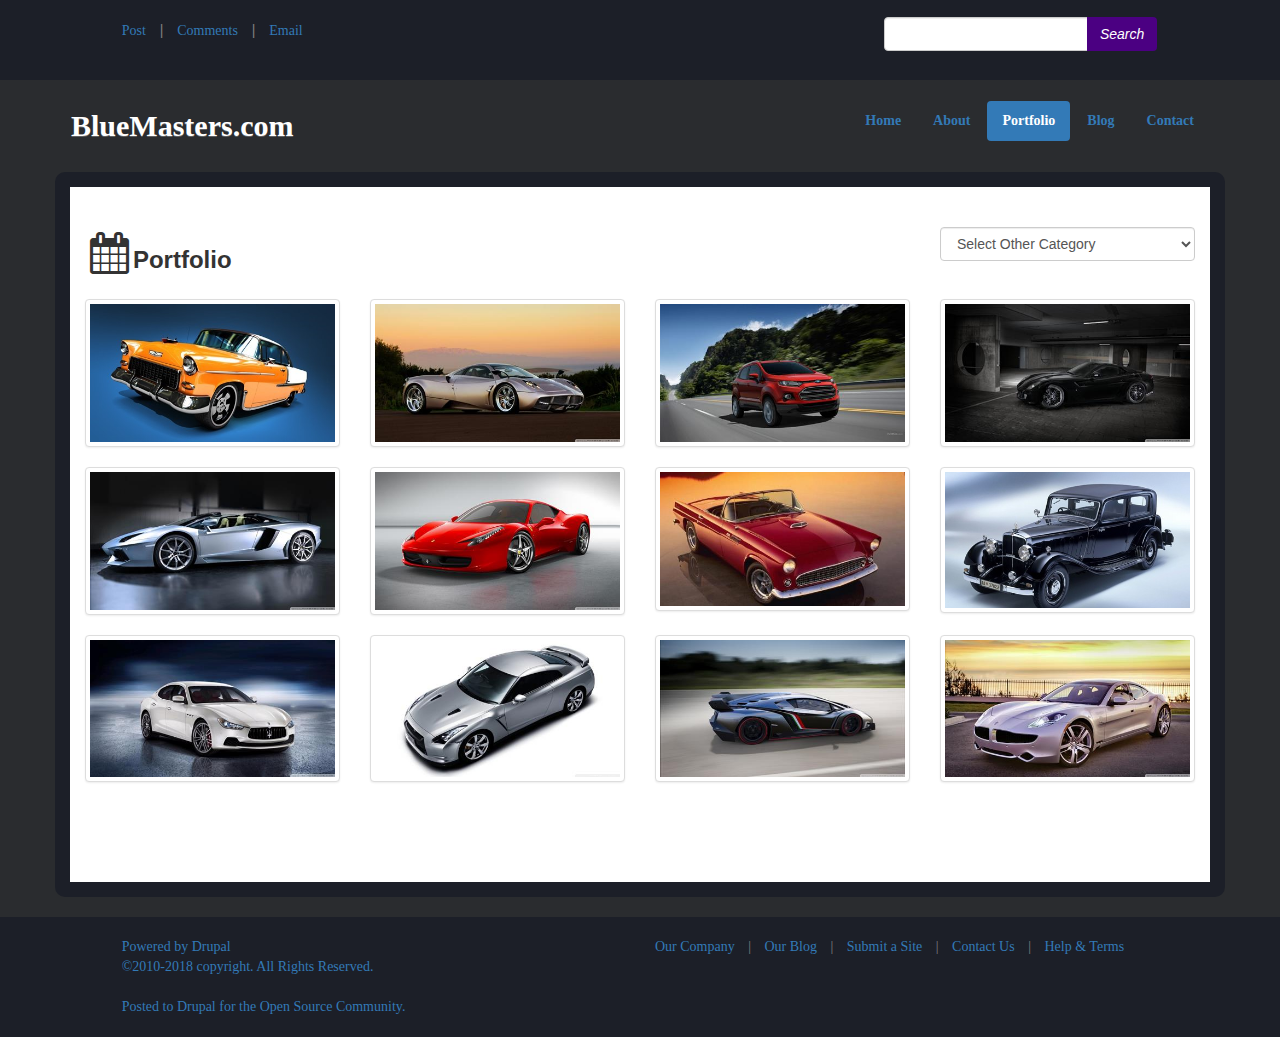
<file: portfolio.html>
<!doctype html>
<html>
     <head>
        
          <meta charset="utf-8"/>
         <meta name="viewport" conttent="width=device-width, initial-scale=1"/>
         <meta name="X-UA-Compatible" content="IE=edge"/>
         <link rel="stylesheet" type="text/css" href="bootstrap.min.css"/>
         <link rel="stylesheet" type="text/css" href="bootstrap-theme.min.css"/>
         <link rel="stylesheet" type="text/css" href="csfile.css"/>    
         <link rel="stylesheet" href="https://cdnjs.cloudflare.com/ajax/libs/font-awesome/4.7.0/css/font-awesome.min.css">
         <script type="text/javascript" src="jsFile.js"></script>
    </head>
<body onload="loadin()">
    <div class="container-fluid">
        <div class="row  cs1">
            
               <div class="col-lg-offset-1 col-lg-3 cs4 col-md-offset-1 col-md-4 col-sm-6 col-xs-12">
           
                    <ul class="list-inline ">
                            <li><a href="blog.html"   class="cs2">Post</a></li>
                            <li class="cs3">|</li>
                            <li><a href="javascript:enabled(return false);" onclick="comment()"  style="text-decoration:none;" class="cs2">Comments</a></li>
                            <li class="cs3">|</li>
                            <li><a href="javascript:enabled(return false);" onclick="email()"  style="text-decoration:none;" class="cs2">Email</a></li>
                       </ul>
                   
            </div>
            
            <div class="col-lg-offset-4 col-lg-3 col-md-offset-3 col-md-3 col-sm-5 col-xs-11">
               
                <nav class="navbar  cs5">
                <form class="navbar-nav navbar-form navbar-right">
                   
                    <div class="input-group">
                       <input type="text" class="form-control" id="txt1"/>
                        <div class="input-group-btn">
                            <button class="btn cs6" onclick="sear()">
                                <i style="color:white;">Search</i>
                            </button>
                        </div>
                    </div>
                </form>
                </nav>
                
            </div>
        </div>
    </div>
    
    <div class="container cs8">
        <div class="row ">
          
               <br/>
            <nav class="navbar">
                <div class="container-fluid">
                    <div class="navbar-header">
                        <a href="index.html" class="navbar-brand">
                            <span class="cs9" style="font-size:30px;">BlueMasters.com</span>
                            
                            
                        </a>
                        <button class="btn btn-primary navbar-toggle" data-toggle="collapse" data-target="#abc">
                           <span class="icon-bar"></span>
                            <span class="icon-bar"></span>
                            <span class="icon-bar"></span>
                        </button>
                    </div>
                    
                    <div class="navbar-collapse collapse" id="abc">
                           <ul class="nav nav-pills navbar-right cs9">
                                <li><a href="index.html">Home</a></li>
                                <li><a href="about.html">About</a></li>
                                <li class="active"><a href="portfolio.html">Portfolio</a></li>
                                <li><a href="blog.html">Blog</a></li>
                                <li><a href="contact.html">Contact</a></li>
                            </ul>
                    </div>
          
                </div>
            </nav>
          
        
     
    </div>
    </div>
    
 
    
    
    
    <div class="container body-border" id="loa">
        <div class="row ">
            <div class="col-lg-3  ">
                  <br/>
                <br/>
                <div style="padding:5px;">
                     <i class="fa fa-calendar fa-3x"></i>
                     <span class="h3"><b>Portfolio</b></span>
                     
                   
                </div> 
              
                <br/>
            </div>
            
            <div class="col-lg-offset-6 col-lg-3">
                 <br/>
                <br/>
                  <select class="form-control text-primary" id="cate"  onchange="category()">
                    <option class="disabled" value="portfolio">Select Other Category</option>
                  
                    <option value="mountain">Mountain</option>
                    <option value="environment">Environment</option>
                </select>
                  <br/>
            </div>
      </div>
        
        
          
            <div class="row portfolio">
               <div class="col-lg-3 col-md-3 col-sm-6 col-xs-12 ">
                  <a href="5 (1).jpg">  <img src="5 (1).jpg" class="img-responsive img-thumbnail"/></a>
                </div>
                
                 <div class="col-lg-3  col-md-3 col-sm-6 col-xs-12">
                  <a href="5 (5).jpg">  <img src="5 (5).jpg" class="img-responsive img-thumbnail"/></a>
                </div>
                
                  
                 <div class="col-lg-3  col-md-3 col-sm-6 col-xs-12">
                  <a href="5 (6).jpg">  <img src="5 (6).jpg" class="img-responsive img-thumbnail"/></a>
                </div>
                
                 <div class="col-lg-3  col-md-3 col-sm-6 col-xs-12">
                  <a href="5 (7).jpg">  <img src="5 (7).jpg" class="img-responsive img-thumbnail"/></a>
                </div>
            </div>
            
            <div class="row portfolio" style="padding-top:20px;">
                <div class="col-lg-3 col-md-3 col-sm-6 col-xs-12 ">
                        <a href="a (1).jpg">  <img src="a (1).jpg" class="img-responsive img-thumbnail"/></a>
                      </div>
                      
                       <div class="col-lg-3  col-md-3 col-sm-6 col-xs-12">
                        <a href="a (2).jpg">  <img src="a (2).jpg" class="img-responsive img-thumbnail"/></a>
                      </div>
                      
                        
                       <div class="col-lg-3  col-md-3 col-sm-6 col-xs-12">
                        <a href="a (3).jpg">  <img src="a (3).jpg" class="img-responsive img-thumbnail"/></a>
                      </div>
                      
                       <div class="col-lg-3  col-md-3 col-sm-6 col-xs-12">
                        <a href="a (4).jpg">  <img src="a (4).jpg" class="img-responsive img-thumbnail"/></a>
                      </div>
                
            </div>


            <div class="row portfolio" style="padding-top:20px;">
                    <div class="col-lg-3 col-md-3 col-sm-6 col-xs-12 ">
                            <a href="a (5).jpg">  <img src="a (5).jpg" class="img-responsive img-thumbnail"/></a>
                          </div>
                          
                           <div class="col-lg-3  col-md-3 col-sm-6 col-xs-12">
                            <a href="a (6).jpg">  <img src="a (6).jpg" class="img-responsive img-thumbnail"/></a>
                          </div>
                          
                            
                           <div class="col-lg-3  col-md-3 col-sm-6 col-xs-12">
                            <a href="a (7).jpg">  <img src="a (7).jpg" class="img-responsive img-thumbnail"/></a>
                          </div>
                          
                           <div class="col-lg-3  col-md-3 col-sm-6 col-xs-12">
                            <a href="a (8).jpg">  <img src="a (8).jpg" class="img-responsive img-thumbnail"/></a>
                          </div>
                    
                </div>
        
        
        
        
            
            <div class="row environ cs29">
               <div class="col-lg-3 col-md-3 col-sm-6 col-xs-12 ">
                  <a href="8.jpg">  <img src="8.jpg" target="_parent" class="img-responsive img-thumbnail"/></a>
                </div>
                
                 <div class="col-lg-3  col-md-3 col-sm-6 col-xs-12">
                  <a href="9.jpg">  <img src="9.jpg" class="img-responsive img-thumbnail"/></a>
                </div>
                
                  
                 <div class="col-lg-3  col-md-3 col-sm-6 col-xs-12">
                  <a href="10.jpg">  <img src="10.jpg" class="img-responsive img-thumbnail"/></a>
                </div>
                
                 <div class="col-lg-3  col-md-3 col-sm-6 col-xs-12">
                  <a href="11.jpg">  <img src="11.jpg" class="img-responsive img-thumbnail"/></a>
                </div>
                
            </div>
        
        <br/>
        
        
            <div class="row environ cs29">
                   <div class="col-lg-3  col-md-3 col-sm-6 col-xs-12">
                  <a href="12.jpeg">  <img src="12.jpeg" class="img-responsive img-thumbnail"/>
                  
                   </a>
                </div>
                
                   <div class="col-lg-3  col-md-3 col-sm-6 col-xs-12">
                  <a href="13.jpg">  <img src="13.jpg" class="img-responsive img-thumbnail"/></a>
                </div>
                
                  <div class="col-lg-3  col-md-3 col-sm-6 col-xs-12">
                  <a href="14.jpg">  <img src="14.jpg" class="img-responsive img-thumbnail"/></a>
                </div>
                
                 <div class="col-lg-3  col-md-3 col-sm-6 col-xs-12">
                  <a href="15.jpg">  <img src="15.jpg" class="img-responsive img-thumbnail"/></a>
                </div>
            </div>
        
             <br/>
             <div class="row environ cs29">
                  <div class="col-lg-3  col-md-3 col-sm-6 col-xs-12">
                  <a href="16.jpg">  <img src="16.jpg" class="img-responsive img-thumbnail"/></a>
                </div>
                 
                  <div class="col-lg-3  col-md-3 col-sm-6 col-xs-12">
                  <a href="17.jpg">  <img src="17.jpg" class="img-responsive img-thumbnail"/></a>
                </div>
                 
                     <div class="col-lg-3  col-md-3 col-sm-6 col-xs-12">
                  <a href="18.jpg">  <img src="18.jpg" class="img-responsive img-thumbnail"/></a>
                </div>
                 
                   <div class="col-lg-3  col-md-3 col-sm-6 col-xs-12">
                  <a href="19.jpg">  <img src="19.jpg" class="img-responsive img-thumbnail"/></a>
                </div>
             </div>
        
        
            
            <div class="row mount cs29">
               <div class="col-lg-3 col-md-3 col-sm-6 col-xs-12 ">
                  <a href="25.jpg">  <img src="25.jpg" class="img-responsive img-thumbnail"/></a>
                </div>
                
                 <div class="col-lg-3  col-md-3 col-sm-6 col-xs-12">
                  <a href="26.jpg">  <img src="26.jpg" class="img-responsive img-thumbnail"/></a>
                </div>
                
                  
                 <div class="col-lg-3  col-md-3 col-sm-6 col-xs-12">
                  <a href="27.jpg">  <img src="27.jpg" class="img-responsive img-thumbnail"/></a>
                </div>
                
                 <div class="col-lg-3  col-md-3 col-sm-6 col-xs-12">
                  <a href="28.jpeg">  <img src="28.jpeg" class="img-responsive img-thumbnail"/></a>
                </div>
                
            </div>
        
        <br/>
        
         <div class="row  mount cs29">
               <div class="col-lg-3 col-md-3 col-sm-6 col-xs-12 ">
                  <a href="29.jpg">  <img src="29.jpg" class="img-responsive img-thumbnail"/></a>
                </div>
                
                 <div class="col-lg-3  col-md-3 col-sm-6 col-xs-12">
                  <a href="30.jpg">  <img src="30.jpg" class="img-responsive img-thumbnail"/></a>
                </div>
                
                  
                 <div class="col-lg-3  col-md-3 col-sm-6 col-xs-12">
                  <a href="31.jpg">  <img src="31.jpg" class="img-responsive img-thumbnail"/></a>
                </div>
                
                 <div class="col-lg-3  col-md-3 col-sm-6 col-xs-12">
                  <a href="32.jpg">  <img src="32.jpg" class="img-responsive img-thumbnail"/></a>
                </div>
                
            </div>
        
        
        <br/>
         <div class="row  mount cs29">
               <div class="col-lg-3 col-md-3 col-sm-6 col-xs-12 ">
                  <a href="33.jpg">  <img src="33.jpg" class="img-responsive img-thumbnail"/></a>
                </div>
                
                 <div class="col-lg-3  col-md-3 col-sm-6 col-xs-12">
                  <a href="34.jpg">  <img src="34.jpg" class="img-responsive img-thumbnail"/></a>
                </div>
                
                  
                 <div class="col-lg-3  col-md-3 col-sm-6 col-xs-12">
                  <a href="35.jpg">  <img src="35.jpg" class="img-responsive img-thumbnail"/></a>
                </div>
                
                 <div class="col-lg-3  col-md-3 col-sm-6 col-xs-12">
                  <a href="36.jpg">  <img src="36.jpg" class="img-responsive img-thumbnail"/></a>
                </div>
                
          
            </div>
           
           <br/>


           
    
    </div>
    
    
    
    
    
    
    
    
    
    
    
    
    
    
    
    
    
    
    
    
    
    
    
   
        
         <br/>
        
        <div class="container-fluid">
            <div class="row cs1 cs25">
                  <div class="col-lg-offset-1 col-lg-4 col-md-offset-1 col-md-4">
                      <br/>
                       Powered by Drupal<br/>
                      &copy;2010-2018 copyright. All Rights Reserved.<br/>
                      <br/>
                      Posted to Drupal for the Open Source Community.
                      <br/>
                      <br/>
                  </div>
                
                
                   <div class="col-lg-offset-1 col-lg-6 col-md-offset-1 col-md-6">
                       <br/>
                       <ul class="list-inline ">
                            <li><a href="about.html"  class="cs2 cs25">Our Company</a></li>
                            <li class="cs3">|</li>
                            <li><a href="blog.html"  class="cs2 cs25">Our Blog</a></li>
                            <li class="cs3">|</li>
                            <li><a href="javascript:enabled(return false);" onclick="site()"  style="text-decoration:none;" class="cs2 cs25">Submit a Site</a></li>
                              <li class="cs3">|</li>
                            <li><a href="contact.html"  class="cs2 cs25">Contact Us</a></li>
                              <li class="cs3">|</li>
                            <li><a href="javascript:enabled(return false);" onclick="help()"  style="text-decoration:none;" class="cs2 cs25">Help &amp; Terms</a></li>
                         </ul>
                       
                       
                   </div>
            </div>
        </div>
       
    <script type="text/javascript" src="jquery-3.2.1.min.js"></script>
    <script type="text/javascript" src="bootstrap.min.js"></script>
</body>    
</html>
</file>
<file: csfile.css>
body{
    background-color:#2A2C2F;
}

.bc{
    background-color:#404A62;
    color:white;
    font-family:cambria;
    padding:20px;
   
}

.cs1{
    background-color:#1C1F28;
}

.cs2{
    font-family:cambria;
}

.cs2:hover{
    text-decoration:none;
    font-family:cambria;
}

.cs3{
    color:gray;
}

.cs4{
    padding-top:20px;
}

.cs5{
    padding-top:8px;
}

.cs6{
  background-color:indigo;
}

.cs8{
    background-color:#2A2C2F;
}



@media only screen and (max-width:780px) and (min-width:700px)
{
    .ck{
           padding-left:100px;
    }
}

.cs9{
    color:white;
    font-weight:bold;
    font-family:cambria;
    
}

.cs10{
    color:white;
    font-size:15px;
    font-weight:bold;
}


@media only screen and (max-width:1500px) and (min-width:1200px)
{
    .cs11{
        height:500px;
        border-bottom:4px solid white;

    }
}


@media only screen and (max-width:1500px) and (min-width:1200px)
{
    .cs12{
        padding-bottom:220px;
       
        font-family:cambria;
        font-weight:bold;
        
    }
}

@media only screen and (max-width:650px) and (min-width:400px)
{
    .cs12{
        font-family:cambria;
        padding-bottom:0px;
        font-size:10px;
    }
}


@media only screen and (max-width:400px) and (min-width:200px)
{
    .cs12{
        padding-bottom:0px;
        font-size:5px;
           font-family:cambria;
        font-weight:bold;
    }
}

.cs13{
    opacity:0.5;
}


.cs14{
    color:white;
    font-weight:bold;
    font-size:25px;
    background-color:#404A62;
}

.cs16{
    background-color:#232732;
}

.cs15{
    color:white;
    font-weight:bold;
    font-size:18px;
}

.cs17{
    color:lightslategray;
}


.cs18{
    padding:10px;
}

.cs19{
     color:white;
    
    font-size:15px;
}


.cs20{
    color:white;
    font-weight:bold;
    font-size:25px;

}


.cs21{
    list-style-type:none;
}

.cs22{
    text-decoration:none;
}

.cs21 li a{
    text-decoration:none;
    color:lightslategray;
}


.cs24{
    border:2px solid #232732;;
}

.cs25{
    color:#337AB7;
    font-family:cambria;
}


@media only screen and (max-width:1500px) and (min-width:1200px)
{
    #ak{
           border-radius:5px;
        background-color:lightslategray;
        padding:5px;
    }
}

@media only screen and (max-width:1200px) and (min-width:992px)
{
    #ak{
           border-radius:5px;
        background-color:lightslategray;
        padding:5px;
    }
}

@media only screen and (max-width:992px) and (min-width:768px)
{
    #ak{
           border-radius:5px;
        background-color:lightslategray;
        padding:5px;
    }
}

@media only screen and (max-width:768px) and (min-width:500px)
{
    #ak{
           border-radius:5px;
        background-color:lightslategray;
        width:200px;
        padding:10px;
    }
}

@media only screen and (max-width:500px) and (min-width:000px)
{
    #ak{
           border-radius:5px;
        background-color:lightslategray;
        width:200px;
        padding:10px;
    }
}


.body-border{
    border:15px solid #1C1F28; background-color:white;
    border-radius:10px;
}

.cs29{
    display:none;
}

.padi{
    padding:5px;
}

.para{
    font-family:Book Antiqua;
    font-size:16px;
    text-align:justify;

}

.lin{
    border:1px dotted lightgray;
}

.gray{
    background-color:darkgray;
    font-weight:bold;color:white;
    font-family:cambria;
   font-size:18px;
}

.gray1{
    background-color:lightgray;
}

.gray2{
    text-align:justify;

}

.bord{
    border-bottom:1px solid darkgray;
    background-color:white;
}

@media only screen and (max-width:1500px) and (min-width:1200px)
{
    .cs31{
         height:400px;
    }
}

@media only screen and (max-width:1200px) and (min-width:992px)
{
    .cs31{
         height:400px;
    }
}


.cs34{
    display:block;
    font-weight:bold;
    font-family:cambria;
    color:dimgray;
    font-size:18px;
}

.padin{
    padding-left:80px;
}

.ak{
    display:block;
    font-weight:bold;
    font-family:cambria;
    color:dimgray;
    font-size:18px;
}

@media only screen and (max-width:992px) and (min-width:655px)
{
    .appl{
         
        margin-left:200px;
    }
}


@media only screen and (max-width:655px) and (min-width:570px)
{
    .appl{
      
        margin-left:150px;
    }
}


@media only screen and (max-width:570px) and (min-width:450px)
{
    .appl{
       
        margin-left:100px;
    }
}


@media only screen and (max-width:450px) and (min-width:400px)
{
    .appl{
        
        margin-left:70px;
    }
}
</file>
